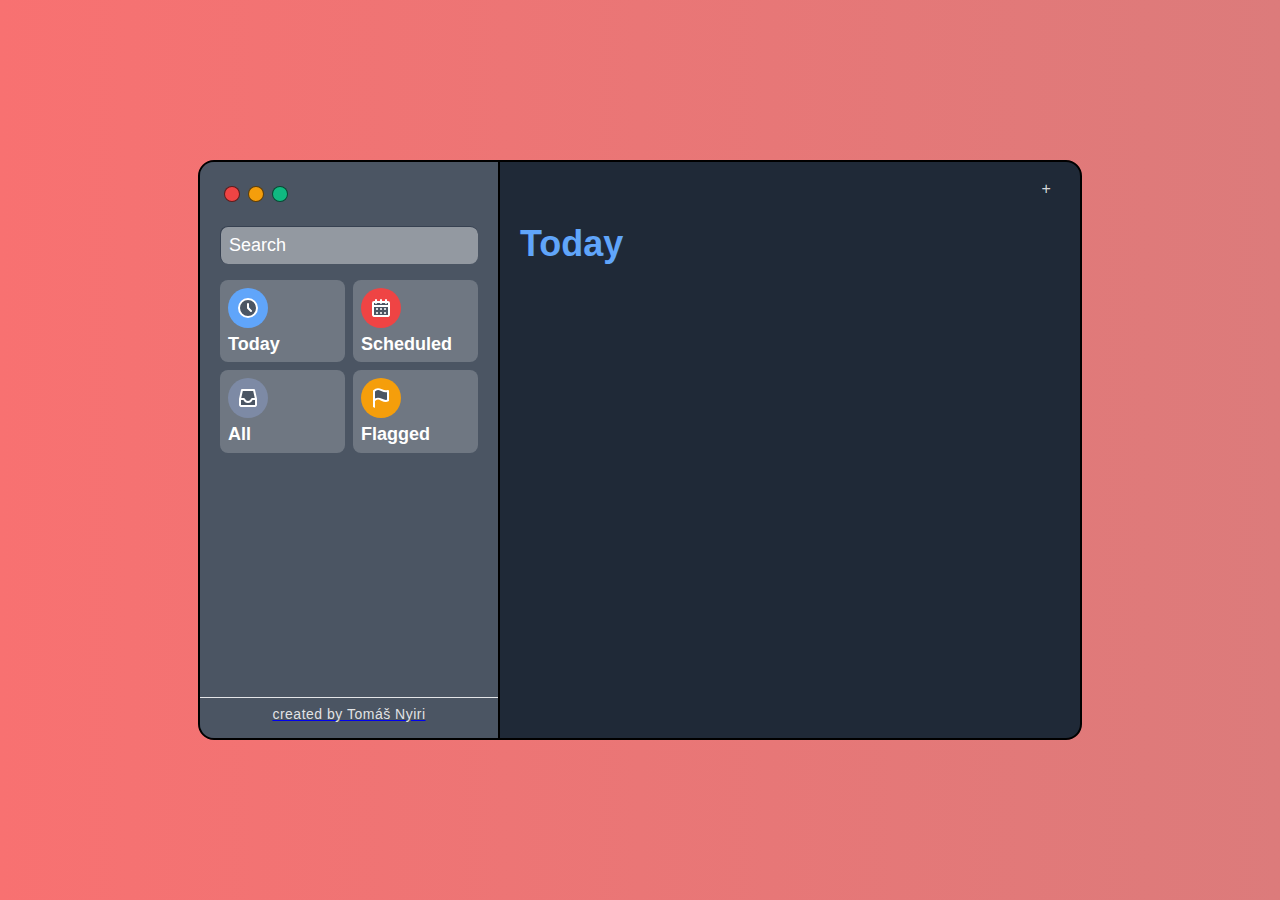
<file: index.html>
<!DOCTYPE html>
<html>
<head>
    <meta charset="utf-8">
    <title>Reminders</title>
    <link rel="stylesheet" href="css/normalize.css">
    <link rel="stylesheet" href="css/style.css">
    <link rel="stylesheet" href="css/sidebar.css">
    <link rel="stylesheet" href="css/content.css">
    <link href="https://fonts.googleapis.com/css2?family=Open+Sans:ital,wght@0,300..800;1,300..800&display=swap"
          rel="stylesheet">
    <!--    initial-scale nastavuje inicializacni zoom 100% na kazdom zariadeni-->
    <meta name="viewport" content="width=device-width, initial-scale=1, maximum-scale=2">
</head>
<body>
<div class="app">
    <aside>
        <header class="controls">
            <button class="close"></button>
            <button class="minimalize"></button>
            <button class="maximize"></button>
        </header>
        <form>
            <input type="text" placeholder="Search">
        </form>
        <nav>
            <a href="#" class="today" id="todoNav">
                <div>
                    <svg>
                            <path stroke="currentColor" stroke-linecap="round" stroke-linejoin="round" stroke-width="2" d="M12 8v4l3 3m6-3a9 9 0 1 1-18 0 9 9 0 0 1 18 0Z"/>
                    </svg>
<!--                    <span>4</span>-->
                </div>
                Today
            </a>
            <a href="#" class="scheduled"  id="scheduledNav">
                <div>
                    <svg>
                        <path stroke="currentColor" stroke-linecap="round" stroke-linejoin="round" stroke-width="2"
                              d="M4 10h16m-8-3V4M7 7V4m10 3V4M5 20h14a1 1 0 0 0 1-1V7a1 1 0 0 0-1-1H5a1 1 0 0 0-1 1v12a1 1 0 0 0 1 1Zm3-7h.01v.01H8V13Zm4 0h.01v.01H12V13Zm4 0h.01v.01H16V13Zm-8 4h.01v.01H8V17Zm4 0h.01v.01H12V17Zm4 0h.01v.01H16V17Z"/>
                    </svg>
<!--                    <span>2</span>-->
                </div>
                Scheduled</a>
            <a href="#" class="all"  id="allNav">
                <div>
                    <svg>
                            <path stroke="currentColor" stroke-linecap="round" stroke-linejoin="round" stroke-width="2" d="M4 13h3.439a.991.991 0 0 1 .908.6 3.978 3.978 0 0 0 7.306 0 .99.99 0 0 1 .908-.6H20M4 13v6a1 1 0 0 0 1 1h14a1 1 0 0 0 1-1v-6M4 13l2-9h12l2 9"/>
                    </svg>
<!--                    <span>8</span>-->
                </div>
                All</a>
            <a href="#" class="flagged"  id="flaggedNav">
                <div>
                    <svg>
                            <path stroke="currentColor" stroke-linecap="round" stroke-linejoin="round" stroke-width="2" d="M5 14v7M5 4.971v9.541c5.6-5.538 8.4 2.64 14-.086v-9.54C13.4 7.61 10.6-.568 5 4.97Z"/>
                    </svg>
<!--                    <span>2</span>-->
                </div>
                Flagged</a>
        </nav>
        <footer class="createdBy">
            <a href="https://nyiritomas.com" target="_blank">
                <p>created by Tomáš Nyiri</p>
            </a>
        </footer>
    </aside>
    <main>
        <header class="add-new">
            <button  id="addTaskButton">+</button>
        </header>

        <div class="title">
            <h1 class="today">Today</h1>
            <h1 class="scheduled">Scheduled</h1>
            <h1 class="all">All</h1>
            <h1 class="flagged">Flagged</h1>
        </div>

        <ol class="todos today" id="todos-today">
        </ol>
        <ol class="todos scheduled" id="todos-scheduled">
        </ol>
        <ol class="todos all" id="todos-all">
        </ol>
        <ol class="todos flagged" id="todos-flagged">
        </ol>
    </main>
</div>

<script src="js/script.js"></script>
</body>
</html>
</file>
<file: css/style.css>
:root {
    --colot-today: 96, 165, 250;
    --colot-scheduled: 239, 68, 68;
    --colot-all: 125, 138, 165;
    --colot-flagged: 245, 158, 11;
}


body {
    min-height: 100vh;
    background-image: linear-gradient(
            to right,
            rgb(248, 113, 113),
            rgb(220, 123, 123)
    );

    font-size: 18px;
    font-family: -apple-system, BlinkMacSystemFont, "Segoe UI", Roboto, Oxygen, Ubuntu, sans-serif;

    display: flex;
    justify-content: center;
    align-items: center;
}

.app {
    width: 55rem;
    height: 36rem;

    border: 2px solid black;
    background: rgb(31, 41, 55);
    border-radius: 1rem;

    overflow: hidden;

    display: grid;
    grid-template-columns: 1fr 2fr;
}

main,
aside {
    padding: 1.25rem;
}
</file>
<file: css/sidebar.css>
aside {
    background: rgb(75, 85, 99);
    position: relative;
}

.controls {
    display: flex;
    margin-bottom: 1.25rem;
}

.controls button {
    width: 1rem;
    height: 1rem;

    margin: 0.25rem;

    border-radius: 1rem;
    border: 1px solid rgba(0, 0, 0, 0.6);
}

.controls .close {
    background: rgb(239, 68, 68);

    &:hover,
    &:active {
        background: rgb(237, 97, 97);
    }
}

.controls .minimalize {
    background: rgb(245, 158, 11);

    &:hover,
    &:active {
        background: rgb(252, 211, 77);
    }
}

.controls .maximize {
    background: rgb(16, 185, 129);

    &:hover,
    &:active {
        background: rgb(52, 211, 153);
    }
}

input {
    color: white;
    font-weight: bold;

    border: none;
    border-top: 1px solid rgb(55, 65, 81);
    border-left: 1px solid rgb(55, 65, 81);
    background: rgb(255, 255, 255, 0.4);
    border-radius: 0.5rem;

    padding: 0.5rem;
    margin-bottom: 1rem;
}

input::placeholder {
    color: white;
    font-weight: normal;
}

nav {
    display: grid;
    /*fr jednotka sltpca*/
    grid-template-columns: 1fr 1fr;
    gap: 0.5rem;

    .today:hover,
    .today:active {
        background: rgb(var(--colot-today));
    }

    .scheduled:hover,
    .scheduled:active {
        background: rgb(var(--colot-scheduled));
    }

    .all:hover,
    .all:active {
        background: rgb(var(--colot-all));
    }

    .flagged:hover,
    .flagged:active {
        background: rgb(var(--colot-flagged));
    }

}

nav a {
    font-weight: bold;
    background: rgba(255, 255, 255, 0.2);
    padding: 0.5rem;
    border-radius: 0.5rem;
    color: white;
    text-decoration: none;
}

nav div {
    display: flex;
    font-size: 1.5rem;
    line-height: 2.25rem;
    justify-content: space-between;
    padding-right: 0.5rem;
}

nav svg {
    width: 1.5rem;
    height: 1.5rem;
    border-radius: 1.5rem;

    stroke: white;
    fill: rgb(75, 85, 99);

    padding: 0.5rem;
    margin-bottom: 0.375rem;
}

#todoNav svg {
    background: rgb(var(--colot-today));
}
#scheduledNav svg {
    background: rgb(var(--colot-scheduled));
}
#allNav svg {
    background: rgb(var(--colot-all));
}
#flaggedNav svg {
    background: rgb(var(--colot-flagged));
}

.createdBy {
    position: absolute;
    bottom: 0;
    left: -8px;
    width: 100%;
    padding: 8px;
    text-align: left;
}

footer.createdBy p {
    font-family: 'Arial', sans-serif;
    font-size: 14px;
    color: rgba(255, 255, 255, 0.85);
    text-align: center;
    margin: 0;
    padding: 8px 0;
    border-top: 1px solid rgba(255, 255, 255, 0.85);
    letter-spacing: 0.5px;
    cursor: pointer;
}

footer.createdBy p:hover {
    text-decoration: underline;
}
</file>
<file: css/content.css>
main {
    border-left: 2px solid black;
    box-sizing: border-box;
    max-width: 100%;
}

.add-new {
    display: flex;
    justify-content: flex-end;
}

.add-new button {
    font-size: 1rem;
    padding: 0.215rem 0.575rem 0.425rem 0.5rem;
    margin-bottom: 0.75rem;
    border-radius: 1.5rem;
    background: none;
    border: none;
    position: relative;
    bottom: .32rem;
    color: rgba(255, 255, 255, 0.81);

    &:hover,
    &:active {
        background: rgb(75, 85, 99);
    }
}


.title h1 {
    font-size: 2.25rem;
    margin-bottom: .8rem;
    margin-top: 0;
    display: none;
}

.title {
    h1.today {
        color: rgb(var(--colot-today));
        display: block;
    }

    h1.scheduled {
        color: rgb(var(--colot-scheduled));
    }

    h1.all {
        color: rgb(var(--colot-all));
    }

    h1.flagged {
        color: rgb(var(--colot-flagged));
    }

}

ol {
    margin-top: 0;
    padding-left: 0;
    list-style-type: none;
    max-width: 100%;
    overflow-x: hidden;
}

.todos {
    display: none;
}

.todos.today {
    display: block;
}


.todos li {
    display: flex;
    align-items: center;
    gap: 8px;
    margin-bottom: 8px;
    width: 100%; /* Nastaví šírku každého <li> na 100% rodiča */
    box-sizing: border-box;
}

.todos p {
    padding: 0.625rem 0;
    border-bottom: 1px solid rgb(55, 65, 81);
    flex-grow: 1;
    margin: 0;
    color: rgba(255, 255, 255, 0.77);
}

.todos svg {
    flex: none;
    width: 2rem;
    height: 2rem;

    stroke: rgb(28, 34, 43);
    stroke-width: 1;

    fill: rgb(55, 65, 81);
    cursor: pointer;
}

.todos svg:hover,
.todos svg:active {
    fill: rgb(100, 184, 65);
}
</file>
